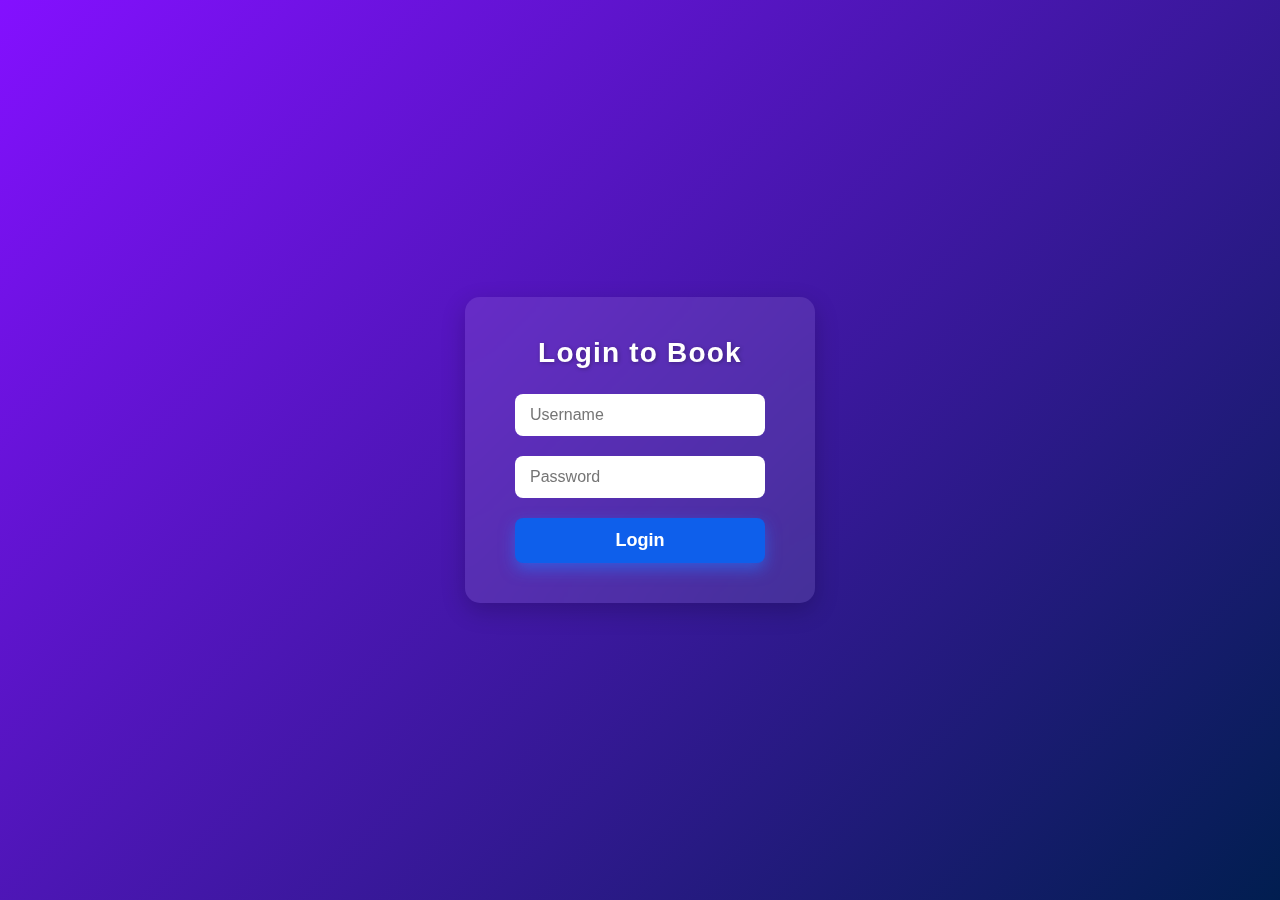
<file: index.html>
<!DOCTYPE html>
<html lang="en">
<head>
  <meta charset="UTF-8" />
  <title>Login</title>
  <style>
   
    * {
      box-sizing: border-box;
      margin: 0;
      padding: 0;
      font-family: 'Segoe UI', Tahoma, Geneva, Verdana, sans-serif;
    }

    body {
      height: 100vh;
      background: linear-gradient(135deg, #8410ff, #011e50);
      display: flex;
      justify-content: center;
      align-items: center;
      color: #fff;
      font-size: 16px;
    }

    .login-container {
      background: rgba(255, 255, 255, 0.1);
      padding: 40px 50px;
      border-radius: 15px;
      box-shadow: 0 8px 24px rgba(0,0,0,0.2);
      width: 350px;
      backdrop-filter: blur(10px);
      text-align: center;
    }

    .login-container h2 {
      margin-bottom: 25px;
      font-weight: 700;
      font-size: 28px;
      letter-spacing: 1.2px;
      text-shadow: 1px 1px 4px rgba(0,0,0,0.3);
    }

    form {
      display: flex;
      flex-direction: column;
    }

    input[type="text"],
    input[type="password"] {
      padding: 12px 15px;
      margin-bottom: 20px;
      border: none;
      border-radius: 8px;
      font-size: 16px;
      transition: background-color 0.3s ease;
    }

    input[type="text"]:focus,
    input[type="password"]:focus {
      outline: none;
      background-color: rgba(255, 255, 255, 0.2);
    }

    button {
      padding: 12px;
      font-size: 18px;
      font-weight: 600;
      border: none;
      border-radius: 8px;
      background: #0e5feb;
      color: white;
      cursor: pointer;
      box-shadow: 0 6px 15px rgba(37,117,252,0.6);
      transition: background-color 0.3s ease, box-shadow 0.3s ease;
    }

    button:hover {
      background-color: #1a54c8;
      box-shadow: 0 8px 20px rgba(26, 84, 200, 0.8);
    }

    #error {
      margin-top: 15px;
      font-weight: 600;
      color: #ff4c4c;
      text-shadow: 1px 1px 2px rgba(0,0,0,0.5);
    }
  </style>
</head>
<body>
  
  <div class="login-container">
    <h2>Login to Book</h2>
    <form id="loginForm">
      <input type="text" name="username" placeholder="Username" required />
      <input type="password" name="password" placeholder="Password" required />
      <button type="submit">Login</button>
    </form>
    <p id="error" style="display: none;">Invalid login</p>
  </div>

  <script>
    document.getElementById("loginForm").addEventListener("submit", function (e) {
      e.preventDefault();
      const formData = new FormData(this);
      fetch("/login", {
        method: "POST",
        body: new URLSearchParams(formData),
      })
        .then((res) => res.text())
        .then((response) => {
          if (response === "success") {
            // Save username in localStorage here
            const username = formData.get("username");
            localStorage.setItem("username", username);
            window.location.href = "dashboard.html";
          } else {
            document.getElementById("error").style.display = "block";
          }
        });
    });
  </script>

</body>
</html>
</file>
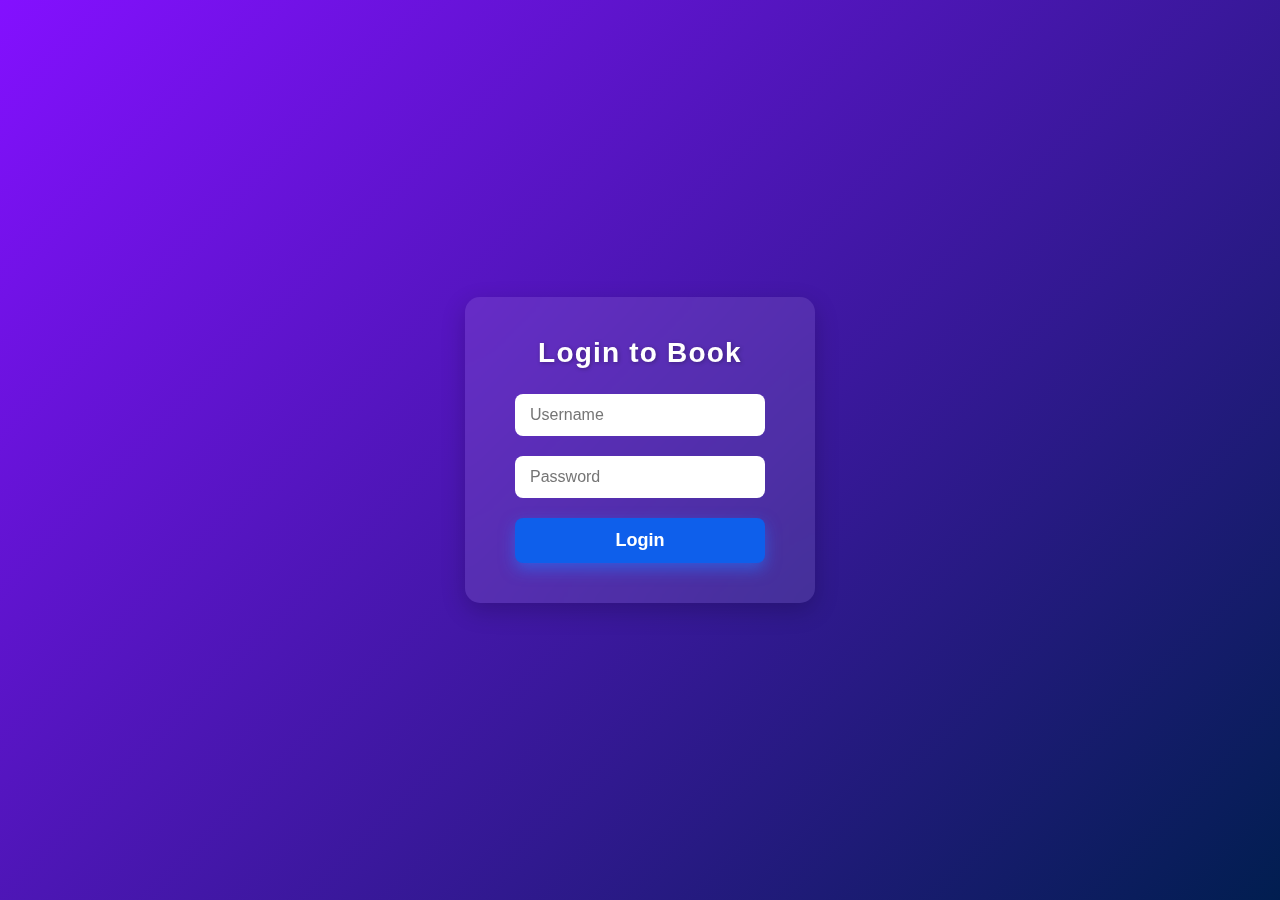
<file: dashboard.html>
<!DOCTYPE html>
<html lang="en">
<head>
  <meta charset="UTF-8" />
  <title>TAYEB Hotel Dashboard</title>
  <link rel="stylesheet" href="style.css" />
  <style>
    /* Ensure background image covers card and text is visible */
    .card {
      background-size: cover;
      background-position: center;
      background-repeat: no-repeat;
      color: white;
      padding: 20px;
      border-radius: 10px;
      position: relative;
      overflow: hidden;
      transition: background-color 0.3s ease;
    }
    /* Optional: add a dark overlay to improve text readability */
    .card::before {
      content: "";
      position: absolute;
      top: 0; left: 0; right: 0; bottom: 0;
      background: rgba(0, 0, 0, 0.4);
      border-radius: 10px;
      z-index: 0;
    }
    /* Put text and button above overlay */
    .card > * {
      position: relative;
      z-index: 1;
    }

    /* Bottom bar styling */
    .footer {
      background-color: #222;
      color: #eee;
      text-align: center;
      padding: 10px 0;
      font-family: Arial, sans-serif;
      font-weight: bold;
      font-size: 14px;
      position: fixed;
      width: 100%;
      left: 0;
      bottom: 0;
      z-index: 999;
    }

    /* Padding to avoid content hidden behind fixed footer */
    body {
      padding-bottom: 40px; /* height of footer */
      margin: 0; /* remove default margin */
    }
  </style>
</head>
<body>

  <div class="dashboard">
    <h1>Welcome to the TAYEB Hotel Dashboard</h1>
    <div class="user-info">
      <span id="user-name"></span>
      <button id="logout-btn">Logout</button>

      <button id="viewBookingsBtn">Bookings</button>
    </div>
    <p>Click on any hotel card to book now.</p>
  </div>

  <!-- Cards OUTSIDE the dashboard -->
  <div class="card-grid">
    <div class="card-col">
      <div class="card" style="background-image: url('/images/first.jpg');">
        <h2>Sunset Paradise</h2>
        <p>Located by the beach, enjoy serene sunsets and luxury rooms.</p>
        <button>Book Now</button>
      </div>
    </div>
    <div class="card-col">
      <div class="card" style="background-image: url('/images/2.jpg');">
        <h2>Mountain Escape</h2>
        <p>Cozy cabins in the mountains for a peaceful getaway.</p>
        <button>Book Now</button>
      </div>
    </div>
    <div class="card-col">
      <div class="card" style="background-image: url('/images/3.jpg');">
        <h2>City Central</h2>
        <p>Stay at the heart of the city with easy access to everything.</p>
        <button>Book Now</button>
      </div>
    </div>

    <div class="card-col">
      <div class="card" style="background-image: url('/images/4.jpg');">
        <h2>Moonlight Mirage Hotel</h2>
        <p>Experience magical nights under the stars with luxury amenities.</p>
        <button>Book Now</button>
      </div>
    </div>
    
    <div class="card-col">
      <div class="card" style="background-image: url('/images/5.jpg');">
        <h2>Azure Haven Resort</h2>
        <p>Relax in the tranquil blue waters and lush tropical gardens.</p>
        <button>Book Now</button>
      </div>
    </div>
    
    <div class="card-col">
      <div class="card" style="background-image: url('/images/6.jpg');">
        <h2>The Velvet Horizon</h2>
        <p>A sophisticated retreat with elegant décor and panoramic views.</p>
        <button>Book Now</button>
      </div>
    </div>
    
    <div class="card-col">
      <div class="card" style="background-image: url('/images/7.jpg');">
        <h2>Crystal Bay Suites</h2>
        <p>Modern suites with stunning bay views and first-class service.</p>
        <button>Book Now</button>
      </div>
    </div>
    
    <div class="card-col">
      <div class="card" style="background-image: url('/images/8.jpg');">
        <h2>Starlight Nest Inn</h2>
        <p>Cozy inn offering a peaceful escape surrounded by nature.</p>
        <button>Book Now</button>
      </div>
    </div>
    
    <div class="card-col">
      <div class="card" style="background-image: url('/images/9.jpg');">
        <h2>Royal Ember Palace</h2>
        <p>Experience royal treatment in a palace-inspired luxury hotel.</p>
        <button>Book Now</button>
      </div>
    </div>
    
    <div class="card-col">
      <div class="card" style="background-image: url('/images/10.jpg');">
        <h2>Whispering Pines Lodge</h2>
        <p>Secluded lodge nestled among towering pine trees for tranquility.</p>
        <button>Book Now</button>
      </div>
    </div>
    
    <div class="card-col">
      <div class="card" style="background-image: url('/images/11.jpg');">
        <h2>The Golden Lantern</h2>
        <p>Warm ambiance with rich decor and exquisite dining options.</p>
        <button>Book Now</button>
      </div>
    </div>
    
    <div class="card-col">
      <div class="card" style="background-image: url('/images/12.jpg');">
        <h2>Ocean Pearl Retreat</h2>
        <p>A serene coastal resort with private beach access and spa facilities.</p>
        <button>Book Now</button>
      </div>
    </div>
  </div>
  
  <footer class="footer">
    created by TAYEB EL MERABET
  </footer>

  <script>
    document.getElementById("viewBookingsBtn").addEventListener("click", function() {
      window.location.href = "saves.html";
    });

    const username = localStorage.getItem('username');
    const userNameSpan = document.getElementById('user-name');
    const logoutBtn = document.getElementById('logout-btn');

    logoutBtn.addEventListener('click', () => {
      localStorage.removeItem('username'); // clear stored username
      window.location.href = 'index.html'; // redirect to login page (index.html, NOT login.html)
    });

    if (username) {
      userNameSpan.textContent = `Hello, ${username}!`;
    } else {
      // If no username found, redirect to login page
      window.location.href = 'index.html';
    }

    logoutBtn.addEventListener('click', () => {
      localStorage.removeItem('username'); // clear stored username
      window.location.href = 'index.html'; // redirect to login page
    });

    document.addEventListener("DOMContentLoaded", function() {
      const bookButtons = document.querySelectorAll('.card button');

      bookButtons.forEach(button => {
        button.addEventListener('click', function() {
          const username = localStorage.getItem('username');
          if (!username) {
            alert('You must be logged in to book a hotel.');
            return;
          }

          const card = this.closest('.card');
          const hotelName = card.querySelector('h2').innerText;
          const hotelDesc = card.querySelector('p').innerText;
          const bgImage = card.style.backgroundImage;

          // Use username-specific key
          const storageKey = `bookedHotels_${username}`;
          let savedBookings = JSON.parse(localStorage.getItem(storageKey)) || [];

          if (savedBookings.find(h => h.name === hotelName)) {
            alert('You already booked this hotel!');
            return;
          }

          savedBookings.push({
            name: hotelName,
            description: hotelDesc,
            image: bgImage
          });

          localStorage.setItem(storageKey, JSON.stringify(savedBookings));

          alert(`You booked "${hotelName}"!`);
        });
      });
    });
  </script>

</body>
</html>
</file>
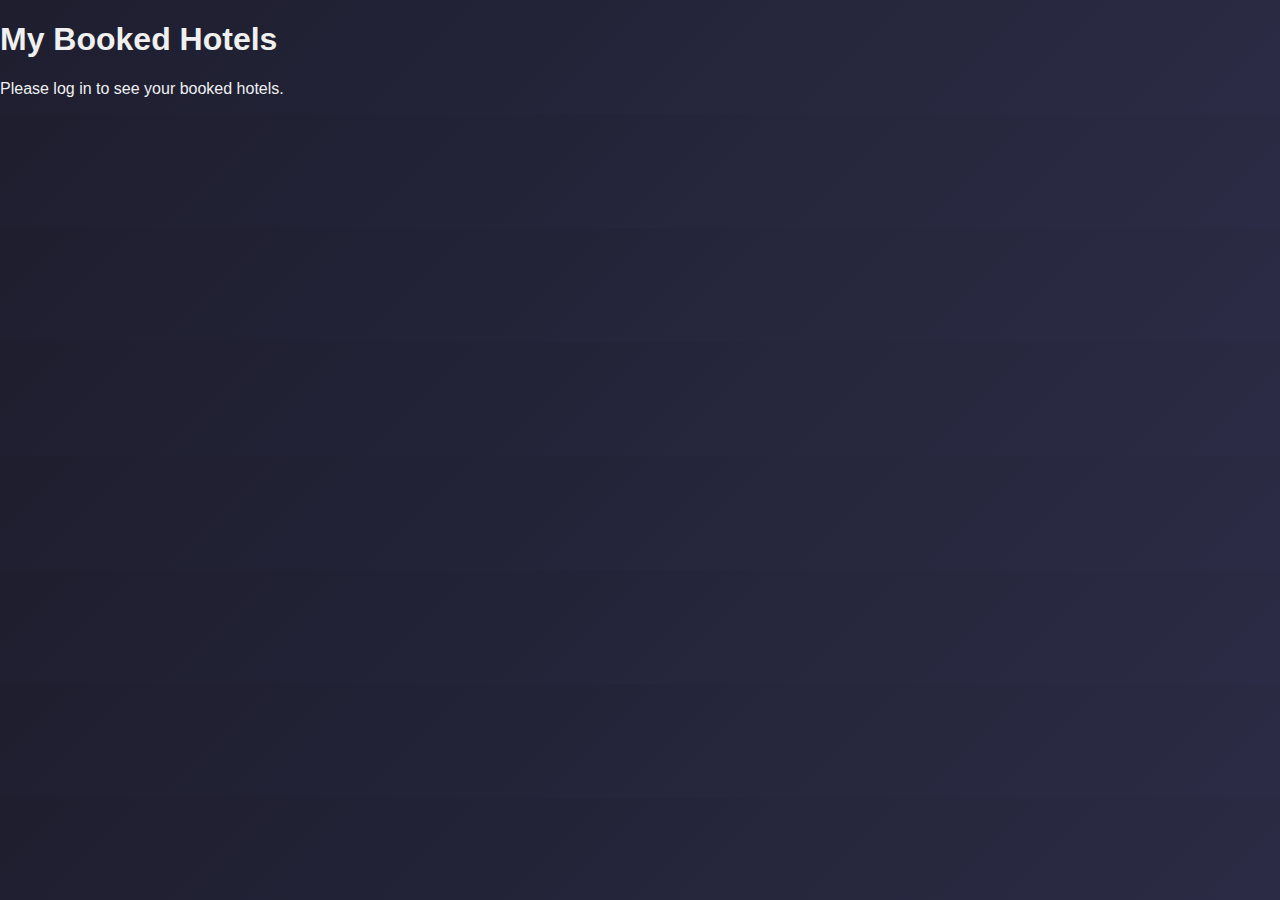
<file: saves.html>
<!DOCTYPE html>
<html lang="en">
<head>
  <meta charset="UTF-8" />
  <title>My Booked Hotels</title>
  <link rel="stylesheet" href="style.css" />
  <style>
    .card {
      background-size: cover;
      background-position: center;
      background-repeat: no-repeat;
      color: white;
      padding: 20px;
      border-radius: 10px;
      margin: 10px;
      position: relative;
      overflow: hidden;
      width: 300px;
      height: 200px;
      display: inline-block;
      vertical-align: top;
    }
    .card::before {
      content: "";
      position: absolute;
      top: 0; left: 0; right: 0; bottom: 0;
      background: rgba(0, 0, 0, 0.5);
      border-radius: 10px;
      z-index: 0;
    }
    .card > * {
      position: relative;
      z-index: 1;
    }
    button.remove-btn {
      position: absolute;
      top: 8px;
      right: 8px;
      background: red;
      border: none;
      color: white;
      padding: 5px 10px;
      border-radius: 5px;
      cursor: pointer;
      z-index: 2;
    }
  </style>
</head>
<body>
  <h1>My Booked Hotels</h1>
  <div id="bookingsContainer"></div>

  <script>
    const container = document.getElementById('bookingsContainer');
    const username = localStorage.getItem('username');

    if (!username) {
      container.innerHTML = "<p>Please log in to see your booked hotels.</p>";
    } else {
      const storageKey = `bookedHotels_${username}`;
      let bookings = JSON.parse(localStorage.getItem(storageKey)) || [];

      if (bookings.length === 0) {
        container.innerHTML = "<p>You haven't booked any hotels yet.</p>";
      } else {
        bookings.forEach((hotel, index) => {
          const card = document.createElement('div');
          card.className = 'card';
          // Correctly apply background image url
          card.style.backgroundImage = `url('${hotel.image}')`;

          card.innerHTML = `
            <h2>${hotel.name}</h2>
            <p>${hotel.description}</p>
            <button class="remove-btn" data-index="${index}">Remove</button>
          `;

          container.appendChild(card);
        });

        container.addEventListener('click', (e) => {
          if (e.target.classList.contains('remove-btn')) {
            const idx = e.target.getAttribute('data-index');
            bookings.splice(idx, 1);
            localStorage.setItem(storageKey, JSON.stringify(bookings));
            location.reload();
          }
        });
      }
    }
  </script>
</body>
</html>
</file>
<file: style.css>
body {
  margin: 0;
  padding: 0;
  font-family: sans-serif;
  background: linear-gradient(135deg, #1e1e2f, #2b2b45); /* dark, modern gradient */
  color: #f0f0f0;
}

.dashboard {
  background-color: #282c34;
  color: #ffffff;
  padding: 30px;
  text-align: center;
  box-shadow: 0 5px 20px rgba(0,0,0,0.4);
  border-bottom: 2px solid #444;
}

.card-grid {
  display: flex;
  flex-wrap: wrap;
  gap: 20px;
  justify-content: center;
  padding: 30px;
}

.card-col {
  flex: 0 0 30%;
  min-width: 300px;
}

.card {
  background: #33354a;
  color: #f1f1f1;
  border-radius: 12px;
  padding: 20px;
  box-shadow: 0 4px 15px rgba(0, 0, 0, 0.3);
  transition: transform 0.3s ease;
}

.card:hover {
  transform: translateY(-5px);
  box-shadow: 0 6px 18px rgba(0, 0, 0, 0.5);
}

button {
  background-color: #4c8bf5;
  color: white;
  padding: 10px 15px;
  border: none;
  border-radius: 6px;
  cursor: pointer;
  transition: background 0.2s ease;
}

button:hover {
  background-color: #376fd2;
}
.card {
  background-color: rgb(6, 78, 69); /* or your original card color */
  transition: background-color 0.7s ease; /* smooth transition */
  /* other existing styles */
}

.card:hover {
  background-color: #1c017e; /* for example, a nice gold/yellow */
  cursor: pointer; /* show pointer on hover */
}
button {
  background-color: #4CAF50; /* green */
  color: white;
  border: none;
  padding: 10px 20px;
  font-size: 16px;
  border-radius: 5px;
  transition: background-color 0.3s ease, transform 0.2s ease;
  cursor: pointer;
}

button:hover {
  background-color: #7149ff; 
  transform: scale(1.05); 
}

.dashboard {
  position: relative;
  padding: 20px;
}

.user-info {
  position: absolute;
  top: 20px;
  right: 20px;
  display: flex;
  align-items: center;
  gap: 10px;
}

#logout-btn {
  padding: 5px 10px;
  cursor: pointer;
}
#viewBookingsBtn{
    padding: 5px 10px;
  cursor: pointer;
}
</file>
